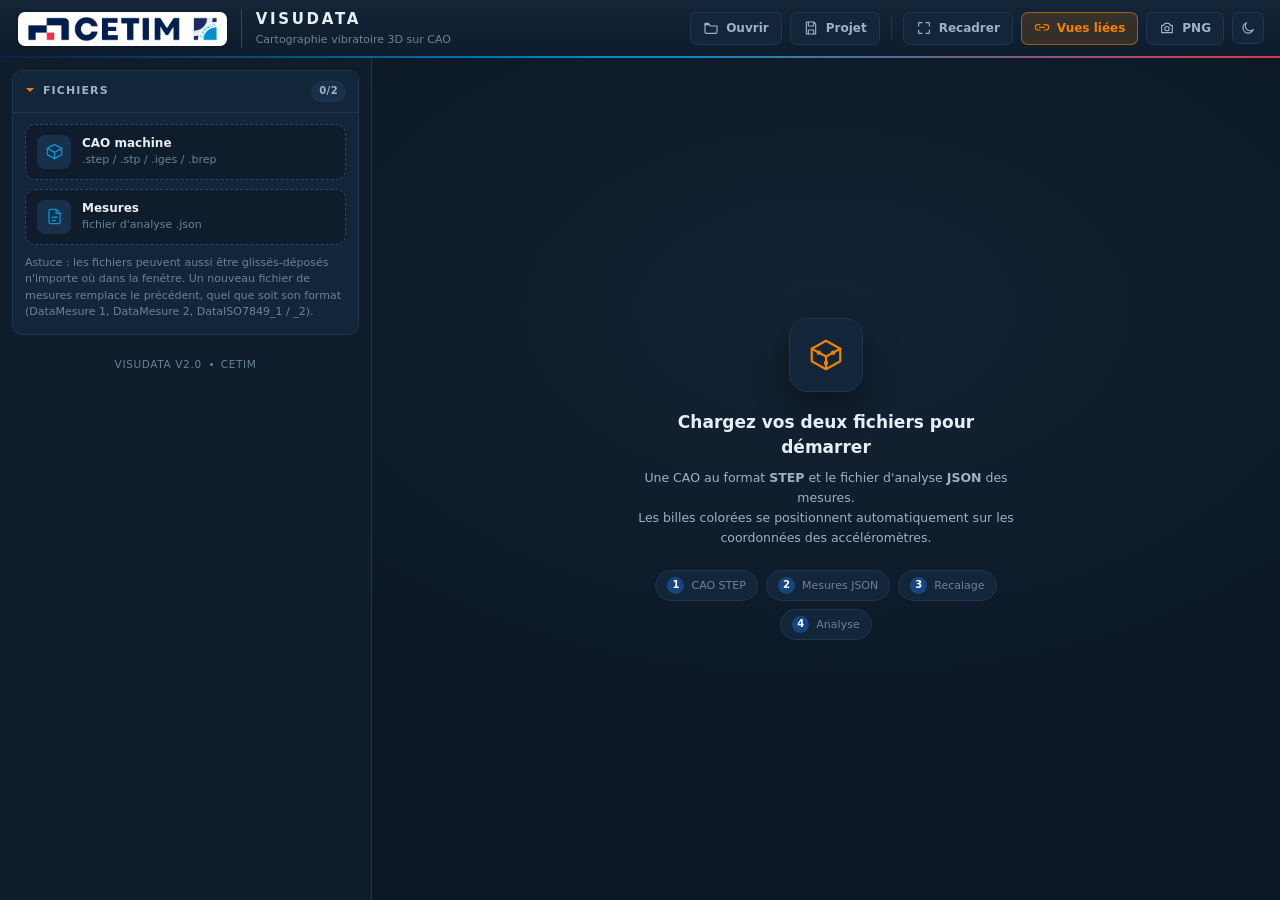
<file: index.html>
<!doctype html>
<html lang="fr" data-theme="dark">
<head>
<meta charset="utf-8">
<meta name="viewport" content="width=device-width, initial-scale=1">
<title>VISUDATA — Cartographie vibratoire 3D</title>
<link rel="icon" href="data:image/svg+xml,%3Csvg xmlns='http://www.w3.org/2000/svg' viewBox='0 0 32 32'%3E%3Crect width='32' height='32' rx='7' fill='%23003c71'/%3E%3Ccircle cx='10.5' cy='19' r='4' fill='%2300a3d7'/%3E%3Ccircle cx='20.5' cy='11.5' r='4.5' fill='%23f28100'/%3E%3Ccircle cx='22' cy='22' r='3' fill='%23ffd24d'/%3E%3C/svg%3E">
<link rel="stylesheet" href="css/style.css">
<!-- Noyau OpenCascade (lecture STEP / IGES / BREP) : script classique -> global `occtimportjs` -->
<script src="vendor/occt-import-js.js"></script>
<script type="importmap">
{ "imports": { "three": "./vendor/three.module.js", "three/addons/": "./vendor/jsm/" } }
</script>
</head>
<body>
<div id="app">

  <!-- ================= BARRE SUPERIEURE ================= -->
  <header class="topbar">
    <div class="brand">
      <div class="brand-plate">
        <img class="brand-logo" src="cetim-logo.png" alt="Cetim" title="Cetim — Institut Carnot">
      </div>
      <div class="brand-txt">
        <h1>VISUDATA</h1>
        <p>Cartographie vibratoire 3D sur CAO</p>
      </div>
    </div>

    <div class="topbar-actions">
      <div class="metric-readout" id="metricReadout" hidden>
        <span class="mr-label">Grandeur</span>
        <strong id="mrValue">—</strong>
      </div>
      <button class="btn" id="btnOpenProj" title="Ouvrir un projet (.visudata.json)">
        <svg viewBox="0 0 24 24"><path d="M3 7h6l2 2h10v9a2 2 0 0 1-2 2H5a2 2 0 0 1-2-2z"/><path d="M3 7V5h5l2 2"/></svg> Ouvrir
      </button>
      <button class="btn" id="btnSaveProj" title="Enregistrer le projet (configuration + fichiers liés)">
        <svg viewBox="0 0 24 24"><path d="M5 3h11l3 3v15H5z"/><path d="M8 3v6h8V3M8 21v-6h8v6"/></svg> Projet
      </button>
      <span class="topbar-sep"></span>
      <button class="btn" id="btnFit" title="Recadrer la vue sur la scène (touche F)">
        <svg viewBox="0 0 24 24"><path d="M4 9V4h5M20 9V4h-5M4 15v5h5M20 15v5h-5"/></svg> Recadrer
      </button>
      <button class="btn toggle is-on" id="btnSync" title="Lier les rotations/zoom entre les vues">
        <svg viewBox="0 0 24 24"><path d="M9 7H6a4 4 0 0 0 0 8h3M15 7h3a4 4 0 0 1 0 8h-3M8 11h8"/></svg> Vues liées
      </button>
      <button class="btn" id="btnSnap" title="Exporter l'image des vues en PNG">
        <svg viewBox="0 0 24 24"><path d="M4 8h3l2-3h6l2 3h3v11H4z"/><circle cx="12" cy="13" r="3.2"/></svg> PNG
      </button>
      <button class="btn icon" id="btnTheme" title="Thème clair / sombre">
        <svg viewBox="0 0 24 24"><path d="M20 14a8 8 0 1 1-10-10 7 7 0 0 0 10 10z"/></svg>
      </button>
    </div>
  </header>

  <!-- ================= PANNEAU LATERAL ================= -->
  <aside class="sidebar" id="sidebar">

    <!-- --- Fichiers --- -->
    <section class="card open" data-sec="files">
      <h2 class="card-head"><span class="chev"></span>Fichiers<span class="badge" id="badgeFiles">0/2</span></h2>
      <div class="card-body">
        <label class="drop" id="dropCad">
          <input type="file" id="fileCad" accept=".step,.stp,.STEP,.STP,.iges,.igs,.brep" hidden>
          <div class="drop-ic">
            <svg viewBox="0 0 24 24"><path d="M12 3 3 8v8l9 5 9-5V8z"/><path d="M3 8l9 5 9-5M12 13v8"/></svg>
          </div>
          <div class="drop-txt">
            <strong>CAO machine</strong>
            <span id="cadName">.step / .stp / .iges / .brep</span>
          </div>
        </label>
        <label class="drop" id="dropJson">
          <input type="file" id="fileJson" accept=".json,.JSON" hidden>
          <div class="drop-ic">
            <svg viewBox="0 0 24 24"><path d="M14 3H7a2 2 0 0 0-2 2v14a2 2 0 0 0 2 2h10a2 2 0 0 0 2-2V8z"/><path d="M14 3v5h5M9 13h6M9 17h4"/></svg>
          </div>
          <div class="drop-txt">
            <strong>Mesures</strong>
            <span id="jsonName">fichier d'analyse .json</span>
          </div>
        </label>
        <button class="btn tiny wide" id="btnReloadFiles" hidden>
          <svg viewBox="0 0 24 24"><path d="M20 12a8 8 0 1 1-2.3-5.7M20 4v4h-4"/></svg>
          Recharger les derniers fichiers
        </button>
        <div id="fmtBox" class="infobox" hidden></div>
        <div class="hint">Astuce : les fichiers peuvent aussi être glissés-déposés n'importe où dans la fenêtre.
          Un nouveau fichier de mesures remplace le précédent, quel que soit son format
          (DataMesure 1, DataMesure 2, DataISO7849_1 / _2).</div>
        <div id="warnBox" class="warnbox" hidden></div>
        <div id="projBox" class="projbox" hidden></div>
      </div>
    </section>

    <!-- --- Excitations --- -->
    <section class="card open" data-sec="exc" hidden>
      <h2 class="card-head"><span class="chev"></span><span id="excTitle">Excitations</span><span class="badge" id="badgeExc">—</span></h2>
      <div class="card-body">
        <div class="field" id="testWrap" hidden>
          <label class="lbl">Test</label>
          <select id="selTest"></select>
        </div>
        <div class="chips" id="excChips"></div>
        <div class="hint">Plusieurs excitations cochées ⇒ vues juxtaposées, échelle de couleurs commune.</div>
      </div>
    </section>

    <!-- --- Grandeur --- -->
    <section class="card open" data-sec="metric" hidden>
      <h2 class="card-head"><span class="chev"></span>Grandeur affichée</h2>
      <div class="card-body">
        <div class="seg" id="segMode">
          <button data-mode="global" class="is-on">Niveau global</button>
          <button data-mode="band">Tiers d'octave</button>
        </div>

        <div id="bandWrap" class="band-wrap" hidden>
          <div class="row-between">
            <label class="lbl">Bande de fréquence</label>
            <output class="out big" id="bandOut">— Hz</output>
          </div>
          <input type="range" id="bandSlider" min="0" max="19" step="1" value="0">
          <div class="ticks" id="bandTicks"></div>
          <div class="band-nav">
            <button class="btn tiny" id="bandPrev">◀ bande</button>
            <button class="btn tiny" id="bandNext">bande ▶</button>
          </div>
        </div>

        <div class="field" id="groupWrap" hidden>
          <label class="lbl">Groupe de capteurs</label>
          <select id="selGroup"></select>
        </div>
      </div>
    </section>

    <!-- --- Echelle de couleurs --- -->
    <section class="card open" data-sec="color" hidden>
      <h2 class="card-head"><span class="chev"></span>Échelle de couleurs</h2>
      <div class="card-body">
        <div class="field">
          <label class="lbl">Palette</label>
          <select id="selCmap"></select>
        </div>
        <canvas id="cmapPreview" class="cmap-preview" width="260" height="14"></canvas>
        <label class="check"><input type="checkbox" id="chkAuto" checked><span></span>Dynamique automatique</label>
        <div class="grid2">
          <div class="field">
            <label class="lbl">Min (dB)</label>
            <input type="number" id="inMin" step="0.5">
          </div>
          <div class="field">
            <label class="lbl">Max (dB)</label>
            <input type="number" id="inMax" step="0.5">
          </div>
        </div>
        <div class="row">
          <button class="btn tiny" id="btnAutoScale">Recalculer sur la sélection</button>
          <button class="btn tiny" id="btnAllScale">Sur toutes les mesures</button>
        </div>
        <label class="check"><input type="checkbox" id="chkClamp" checked><span></span>Écrêter hors bornes (sinon masqué)</label>
      </div>
    </section>

    <!-- --- Billes --- -->
    <section class="card open" data-sec="balls" hidden>
      <h2 class="card-head"><span class="chev"></span>Billes de mesure</h2>
      <div class="card-body">
        <div class="row-between"><label class="lbl">Taille (rayon)</label><output class="out" id="outRadius">—</output></div>
        <input type="range" id="rngRadius" min="1" max="100" step="1" value="30">
        <div class="row-between"><label class="lbl">Opacité</label><output class="out" id="outBallOpacity">100 %</output></div>
        <input type="range" id="rngBallOpacity" min="10" max="100" step="1" value="100">
        <label class="check"><input type="checkbox" id="chkScaleByLevel"><span></span>Taille proportionnelle au niveau</label>
        <label class="check"><input type="checkbox" id="chkInspect" checked><span></span>Mode identification (survol / clic)</label>
        <label class="check" id="labelsWrap" hidden title="Sans les étiquettes, le nom reste affiché au survol d'une bille ou d'une ligne de la liste">
          <input type="checkbox" id="chkLabels" checked><span></span>Afficher les noms des capteurs</label>
      </div>
    </section>

    <!-- --- Interpolation de surface (RBF) --- -->
    <section class="card" data-sec="interp" hidden>
      <h2 class="card-head"><span class="chev"></span>Interpolation surface<span class="badge" id="badgeInterp">off</span></h2>
      <div class="card-body">
        <label class="check"><input type="checkbox" id="chkInterp"><span></span>Activer l'interpolation RBF</label>
        <div id="interpNoCad" class="hint warn-hint" hidden>Une CAO doit être chargée pour interpoler un champ de surface.</div>

        <div id="interpOpts">
          <div class="field">
            <label class="lbl">Affichage</label>
            <div class="seg small" id="segField">
              <button data-f="both" class="is-on">Surface + points</button>
              <button data-f="surf">Surface seule</button>
            </div>
          </div>

          <div class="field">
            <label class="lbl">Noyau radial</label>
            <select id="selKernel"></select>
          </div>

          <div class="row-between"><label class="lbl">ε — portée du noyau</label><output class="out" id="outEps">—</output></div>
          <input type="range" id="rngEps" min="0" max="100" step="1" value="40">
          <div class="field inline"><label class="lbl">Valeur (mm)</label><input type="number" id="inEps" step="1" min="0.1"></div>

          <div class="row-between"><label class="lbl">λ — lissage</label><output class="out" id="outLambda">1e-3</output></div>
          <input type="range" id="rngLambda" min="-8" max="0" step="0.1" value="-3">

          <div class="field">
            <label class="lbl">Terme polynomial</label>
            <select id="selPoly"></select>
          </div>

          <label class="check"><input type="checkbox" id="chkMask" checked><span></span>Masquer les zones sans mesure</label>
          <div class="row-between"><label class="lbl">Distance d'influence max</label><output class="out" id="outDmax">—</output></div>
          <input type="range" id="rngDmax" min="1" max="100" step="1" value="35">

          <div class="row-between">
            <label class="lbl" title="La triangulation STEP est faite pour la géométrie, pas pour un champ : elle est raffinée ici">Pas de maillage du champ</label>
            <output class="out" id="outMesh">—</output>
          </div>
          <input type="range" id="rngMesh" min="0" max="100" step="1" value="40">

          <div class="row-between"><label class="lbl">Opacité surface</label><output class="out" id="outFieldOpacity">100 %</output></div>
          <input type="range" id="rngFieldOpacity" min="10" max="100" step="1" value="100">
          <label class="check" title="Surface et billes affichées en couleur brute : la teinte correspond exactement à la colorbar, sans modulation par l'éclairage">
            <input type="checkbox" id="chkFieldUnlit" checked><span></span>Couleurs fidèles (surface + billes)</label>

          <div class="field inline"><label class="lbl">Points max (solveur)</label><input type="number" id="inMaxPts" step="50" min="10" max="1500" value="400"></div>

          <div class="row">
            <button class="btn tiny" id="btnInterpRun">Recalculer</button>
            <button class="btn tiny" id="btnInterpAuto">ε automatique</button>
          </div>
          <label class="check"><input type="checkbox" id="chkInterpLive" checked><span></span>Recalcul automatique</label>
          <div id="interpStat" class="statbox"></div>
        </div>
      </div>
    </section>

    <!-- --- CAO --- -->
    <section class="card" data-sec="cad" hidden>
      <h2 class="card-head"><span class="chev"></span>Recalage CAO<span class="badge" id="badgeCad">—</span></h2>
      <div class="card-body">
        <div class="row-between"><label class="lbl">Facteur d'échelle</label><output class="out" id="outScale">1.000</output></div>
        <input type="range" id="rngScale" min="-3" max="3" step="0.001" value="0">
        <div class="field inline"><label class="lbl">Valeur exacte</label><input type="number" id="inScale" step="0.01" value="1"></div>

        <div class="sub">Translation (mm)</div>
        <div class="grid3">
          <div class="field"><label class="lbl">X</label><input type="number" id="inTx" step="1" value="0"></div>
          <div class="field"><label class="lbl">Y</label><input type="number" id="inTy" step="1" value="0"></div>
          <div class="field"><label class="lbl">Z</label><input type="number" id="inTz" step="1" value="0"></div>
        </div>
        <input type="range" id="rngTx" class="mini" min="-1000" max="1000" step="1" value="0">
        <input type="range" id="rngTy" class="mini" min="-1000" max="1000" step="1" value="0">
        <input type="range" id="rngTz" class="mini" min="-1000" max="1000" step="1" value="0">

        <div class="sub">Rotation (°)</div>
        <div class="grid3">
          <div class="field"><label class="lbl">θX</label><input type="number" id="inRx" step="1" value="0"></div>
          <div class="field"><label class="lbl">θY</label><input type="number" id="inRy" step="1" value="0"></div>
          <div class="field"><label class="lbl">θZ</label><input type="number" id="inRz" step="1" value="0"></div>
        </div>
        <input type="range" id="rngRx" class="mini" min="-180" max="180" step="1" value="0">
        <input type="range" id="rngRy" class="mini" min="-180" max="180" step="1" value="0">
        <input type="range" id="rngRz" class="mini" min="-180" max="180" step="1" value="0">
        <label class="check"><input type="checkbox" id="chkPivot"><span></span>Pivoter autour du centre de la CAO</label>

        <div class="sub">Apparence</div>
        <div class="row-between"><label class="lbl">Opacité</label><output class="out" id="outOpacity">35 %</output></div>
        <input type="range" id="rngOpacity" min="0" max="100" step="1" value="35">
        <label class="check"><input type="checkbox" id="chkEdges"><span></span>Afficher les arêtes</label>
        <label class="check"><input type="checkbox" id="chkFlat" checked><span></span>Teinte neutre unique</label>

        <div class="row">
          <button class="btn tiny" id="btnCadAuto">Auto-ajuster sur les capteurs</button>
          <button class="btn tiny" id="btnCadReset">Réinitialiser</button>
        </div>

        <div class="sub">Pièces <span class="badge" id="badgeParts">0</span></div>
        <div class="parts" id="partList"></div>
      </div>
    </section>

    <!-- --- Mesures --- -->
    <section class="card open" data-sec="runs" hidden>
      <h2 class="card-head"><span class="chev"></span><span id="runsTitle">Mesures</span><span class="badge" id="badgeRuns">—</span></h2>
      <div class="card-body">
        <input type="search" id="runSearch" class="search" placeholder="Filtrer les mesures…">
        <div class="row">
          <button class="btn tiny" id="btnAllRuns">Tout cocher</button>
          <button class="btn tiny" id="btnNoRuns">Tout décocher</button>
        </div>
        <div class="tree" id="runTree"></div>
        <div class="hint" id="runsHint" hidden>Survolez un capteur pour le repérer dans les vues ; un clic sur une bille surligne sa ligne.</div>
      </div>
    </section>

    <!-- --- Affichage --- -->
    <section class="card" data-sec="disp" hidden>
      <h2 class="card-head"><span class="chev"></span>Affichage 3D</h2>
      <div class="card-body">
        <label class="check"><input type="checkbox" id="chkGrid" checked><span></span>Grille au sol</label>
        <label class="check"><input type="checkbox" id="chkAxes" checked><span></span>Trièdre X/Y/Z</label>
        <label class="check"><input type="checkbox" id="chkBox"><span></span>Boîte englobante capteurs</label>
        <label class="check"><input type="checkbox" id="chkPersp" checked><span></span>Projection perspective</label>
        <div class="field">
          <label class="lbl">Vue prédéfinie</label>
          <div class="seg small" id="segView">
            <button data-v="iso">Iso</button><button data-v="x">+X</button>
            <button data-v="y">+Y</button><button data-v="z">+Z</button>
          </div>
        </div>
        <div class="hint">Souris : clic gauche = rotation · molette = zoom · clic droit / molette pressée = panoramique.</div>
      </div>
    </section>

    <footer class="side-foot">
      <span>VISUDATA v2.0</span><span class="dot"></span><span>Cetim</span>
    </footer>
  </aside>

  <!-- ================= SCENE ================= -->
  <main class="stage">
    <div class="views" id="views"></div>

    <!-- Colorbar flottante -->
    <div class="colorbar" id="colorbar" hidden>
      <div class="cb-top" id="cbMax">—</div>
      <canvas id="cbCanvas" width="18" height="220"></canvas>
      <div class="cb-bot" id="cbMin">—</div>
      <div class="cb-unit" id="cbUnit">dB</div>
    </div>

    <!-- Ecran d'accueil -->
    <div class="empty" id="emptyState">
      <div class="empty-inner">
        <div class="empty-ic">
          <svg viewBox="0 0 24 24"><path d="M12 3 3 8v8l9 5 9-5V8z"/><path d="M3 8l9 5 9-5M12 13v8"/><circle cx="7.5" cy="10.5" r="1.4" fill="currentColor" stroke="none"/><circle cx="16.5" cy="10.5" r="1.4" fill="currentColor" stroke="none"/><circle cx="12" cy="17" r="1.4" fill="currentColor" stroke="none"/></svg>
        </div>
        <h2>Chargez vos deux fichiers pour démarrer</h2>
        <p>Une CAO au format <b>STEP</b> et le fichier d'analyse <b>JSON</b> des mesures.<br>
        Les billes colorées se positionnent automatiquement sur les coordonnées des accéléromètres.</p>
        <div class="empty-steps">
          <div><span>1</span>CAO STEP</div><div><span>2</span>Mesures JSON</div><div><span>3</span>Recalage</div><div><span>4</span>Analyse</div>
        </div>
      </div>
    </div>

    <!-- Fiche capteur -->
    <div class="detail" id="detail" hidden>
      <div class="detail-head">
        <div>
          <div class="d-sensor" id="dSensor">—</div>
          <div class="d-run" id="dRun">—</div>
        </div>
        <button class="btn icon tiny" id="dBig" title="Agrandir / réduire la fenêtre">
          <svg viewBox="0 0 24 24"><path d="M4 9V4h5M20 9V4h-5M4 15v5h5M20 15v5h-5"/></svg>
        </button>
        <button class="btn icon tiny" id="dClose" title="Fermer (Échap)">✕</button>
      </div>
      <div class="detail-body">
        <div class="kv"><span id="dFamLbl">Famille</span><b id="dFam">—</b></div>
        <div class="kv"><span>Position (mm)</span><b id="dPos">—</b></div>
        <div class="kv"><span>Grandeur</span><b id="dMetric">—</b></div>
        <div class="d-vals" id="dVals"></div>
        <div class="d-spec">
          <div class="d-spec-head">
            <span>Spectre tiers d'octave</span>
            <span id="dSpecUnit">dB</span>
          </div>
          <div class="d-legend" id="dLegend"></div>
          <canvas id="dSpec" width="300" height="130"></canvas>
        </div>
      </div>
    </div>
  </main>

  <!-- Infobulle survol -->
  <div class="tip" id="tip" hidden></div>

  <!-- Overlay de chargement -->
  <div class="loading" id="loading" hidden>
    <div class="loading-box">
      <div class="spin"></div>
      <div class="loading-txt" id="loadingTxt">Chargement…</div>
    </div>
  </div>

  <!-- Zone de dépôt globale -->
  <div class="dropveil" id="dropVeil" hidden><div>Déposez ici votre fichier STEP ou JSON</div></div>

  <!-- Notifications -->
  <div class="toasts" id="toasts"></div>

  <!-- Repli si l'API File System Access n'est pas disponible -->
  <input type="file" id="fileProj" accept=".json,.JSON" hidden>
</div>

<script type="module" src="js/app.js"></script>
</body>
</html>
</file>
<file: css/style.css>
/* =========================================================================
   VISUDATA — feuille de style (thème Cetim)
   Les couleurs de marque sont centralisées dans :root / [data-theme].
   ========================================================================= */

:root {
  /* --- Palette Cetim (relevée sur cetim-logo.png) --- */
  --cetim-blue:   #0a1f4a;   /* bleu marine du logotype */
  --cetim-blue-l: #16457f;
  --cetim-red:    #ee3346;   /* carré rouge du logotype */
  --cetim-cyan:   #0095d3;   /* bleu Carnot */
  --cetim-orange: #f28100;   /* accent d'interaction */

  /* --- Thème sombre (défaut) --- */
  --bg:      #0a1420;
  --panel:   #0e1c2b;
  --panel-2: #132538;
  --panel-3: #18304a;
  --line:    #1d3653;
  --line-2:  #26496e;
  --txt:     #e8eef6;
  --txt-2:   #9db2c8;
  --txt-3:   #6b8299;
  --accent:  var(--cetim-orange);
  --accent-2:var(--cetim-cyan);
  --ok:      #3ecf8e;
  --warn:    #f5b942;
  --err:     #ef5f5f;
  --scene:   #0b1725;
  --scene-2: #142334;
  --shadow:  0 12px 34px rgba(0,0,0,.45);
  --r:       10px;
  --r-s:     7px;
}

[data-theme="light"] {
  --bg:      #eef2f7;
  --panel:   #ffffff;
  --panel-2: #f4f7fb;
  --panel-3: #e7edf5;
  --line:    #d8e2ee;
  --line-2:  #c3d2e3;
  --txt:     #0d2033;
  --txt-2:   #4d6478;
  --txt-3:   #7e93a6;
  --scene:   #dfe7f0;
  --scene-2: #eff3f8;
  --shadow:  0 12px 30px rgba(13,32,51,.14);
}

* { box-sizing: border-box; }
/* Doit primer sur les `display: grid/flex` des composants ci-dessous, sinon
   l'attribut HTML `hidden` (overlays, accueil, colorbar…) reste sans effet. */
[hidden] { display: none !important; }
html, body { height: 100%; margin: 0; }
body {
  font: 13px/1.45 "Segoe UI", Inter, system-ui, -apple-system, "Helvetica Neue", Arial, sans-serif;
  background: var(--bg);
  color: var(--txt);
  overflow: hidden;
  -webkit-font-smoothing: antialiased;
}
svg { width: 16px; height: 16px; fill: none; stroke: currentColor; stroke-width: 1.7;
      stroke-linecap: round; stroke-linejoin: round; flex: none; }
::selection { background: var(--accent); color: #fff; }

#app {
  display: grid;
  grid-template-columns: 372px 1fr;
  grid-template-rows: 58px 1fr;
  height: 100vh;
}

/* ============================ BARRE SUPERIEURE ============================ */
.topbar {
  grid-column: 1 / -1;
  display: flex; align-items: center; justify-content: space-between;
  gap: 18px; padding: 0 16px 0 18px;
  background: linear-gradient(180deg, var(--panel-2), var(--panel));
  border-bottom: 1px solid var(--line);
  position: relative; z-index: 30;
}
.topbar::after {
  content: ""; position: absolute; left: 0; right: 0; bottom: -1px; height: 2px;
  background: linear-gradient(90deg, var(--cetim-blue) 0%, var(--cetim-cyan) 50%, var(--cetim-red) 100%);
  opacity: .95;
}
.brand { display: flex; align-items: center; gap: 14px; min-width: 0; }
/* Le logotype est bleu marine sur fond transparent : en thème sombre il est
   posé sur une plaque blanche plutôt que dénaturé par un filtre. */
.brand-plate {
  background: #fff; padding: 5px 10px; border-radius: 7px; display: flex; align-items: center;
  box-shadow: 0 1px 6px rgba(0, 0, 0, .25);
}
.brand-logo { height: 24px; width: auto; display: block; }
[data-theme="light"] .brand-plate { background: transparent; box-shadow: none; padding: 5px 0; }
.brand-txt { border-left: 1px solid var(--line-2); padding-left: 14px; }
.brand-txt h1 { margin: 0; font-size: 15px; font-weight: 700; letter-spacing: .18em; text-transform: uppercase; }
.brand-txt p  { margin: 1px 0 0; font-size: 11px; color: var(--txt-3); }

.topbar-actions { display: flex; align-items: center; gap: 8px; }
.metric-readout {
  display: flex; flex-direction: column; align-items: flex-end; margin-right: 8px;
  padding-right: 12px; border-right: 1px solid var(--line);
}
.metric-readout .mr-label { font-size: 10px; text-transform: uppercase; letter-spacing: .1em; color: var(--txt-3); }
.metric-readout strong { font-size: 13px; color: var(--accent); font-variant-numeric: tabular-nums; }

/* ============================ BOUTONS / CHAMPS ============================ */
.btn {
  display: inline-flex; align-items: center; gap: 7px;
  padding: 7px 12px; border-radius: var(--r-s);
  background: var(--panel-2); color: var(--txt-2);
  border: 1px solid var(--line); cursor: pointer;
  font: inherit; font-size: 12px; font-weight: 600;
  transition: background .14s, color .14s, border-color .14s, transform .08s;
  white-space: nowrap;
}
.btn:hover { background: var(--panel-3); color: var(--txt); border-color: var(--line-2); }
.btn:active { transform: translateY(1px); }
.btn.icon { padding: 7px; }
.btn.tiny { padding: 5px 9px; font-size: 11px; }
.btn.toggle.is-on {
  background: color-mix(in srgb, var(--accent) 16%, transparent);
  border-color: color-mix(in srgb, var(--accent) 55%, transparent);
  color: var(--accent);
}
.btn:disabled { opacity: .45; cursor: not-allowed; }

input[type="number"], input[type="text"], input[type="search"], select {
  width: 100%; padding: 6px 8px; font: inherit; font-size: 12px;
  color: var(--txt); background: var(--panel-2);
  border: 1px solid var(--line); border-radius: var(--r-s);
  font-variant-numeric: tabular-nums;
}
input:focus-visible, select:focus-visible, .btn:focus-visible {
  outline: 2px solid color-mix(in srgb, var(--accent-2) 70%, transparent); outline-offset: 1px;
}
select { appearance: none; cursor: pointer;
  background-image: linear-gradient(45deg, transparent 50%, var(--txt-3) 50%), linear-gradient(135deg, var(--txt-3) 50%, transparent 50%);
  background-position: calc(100% - 14px) 12px, calc(100% - 9px) 12px;
  background-size: 5px 5px, 5px 5px; background-repeat: no-repeat; padding-right: 26px; }

/* --- curseurs --- */
input[type="range"] {
  -webkit-appearance: none; appearance: none; width: 100%; height: 22px;
  background: transparent; cursor: pointer; margin: 2px 0;
}
input[type="range"]::-webkit-slider-runnable-track {
  height: 4px; border-radius: 3px;
  background: linear-gradient(90deg, var(--cetim-blue-l), var(--line-2));
}
input[type="range"]::-webkit-slider-thumb {
  -webkit-appearance: none; width: 14px; height: 14px; margin-top: -5px; border-radius: 50%;
  background: var(--accent); border: 2px solid var(--panel);
  box-shadow: 0 0 0 1px var(--line-2), 0 2px 6px rgba(0,0,0,.4);
  transition: transform .1s;
}
input[type="range"]:hover::-webkit-slider-thumb { transform: scale(1.15); }
input[type="range"]::-moz-range-track { height: 4px; border-radius: 3px; background: var(--line-2); }
input[type="range"]::-moz-range-thumb { width: 13px; height: 13px; border-radius: 50%; background: var(--accent); border: 2px solid var(--panel); }
input[type="range"].mini { height: 16px; }
input[type="range"].mini::-webkit-slider-thumb { width: 11px; height: 11px; margin-top: -4px; }

/* --- cases à cocher --- */
.check { display: flex; align-items: center; gap: 9px; padding: 5px 0; cursor: pointer; font-size: 12px; color: var(--txt-2); user-select: none; }
.check:hover { color: var(--txt); }
.check input { position: absolute; opacity: 0; width: 0; height: 0; }
.check input + span {
  width: 15px; height: 15px; border-radius: 4px; flex: none;
  border: 1px solid var(--line-2); background: var(--panel-2); position: relative; transition: .13s;
}
.check input:checked + span { background: var(--accent); border-color: var(--accent); }
.check input:checked + span::after {
  content: ""; position: absolute; left: 4px; top: 1px; width: 4px; height: 8px;
  border: solid #fff; border-width: 0 2px 2px 0; transform: rotate(42deg);
}
.check input:indeterminate + span { background: var(--accent-2); border-color: var(--accent-2); }
.check input:indeterminate + span::after {
  content: ""; position: absolute; left: 3px; top: 6px; width: 7px; height: 0; border-top: 2px solid #fff;
}
.check input:focus-visible + span { outline: 2px solid var(--accent-2); outline-offset: 2px; }

/* --- segments --- */
.seg { display: flex; background: var(--panel-2); border: 1px solid var(--line); border-radius: var(--r-s); padding: 2px; gap: 2px; }
.seg button {
  flex: 1; padding: 6px 4px; border: 0; border-radius: 5px; cursor: pointer;
  background: transparent; color: var(--txt-2); font: inherit; font-size: 12px; font-weight: 600; transition: .13s;
}
.seg button:hover { color: var(--txt); }
.seg button.is-on { background: var(--cetim-blue-l); color: #fff; box-shadow: 0 1px 6px rgba(0,0,0,.3); }
.seg.small button { font-size: 11px; padding: 5px 2px; }

/* --- puces excitation --- */
.chips { display: flex; flex-wrap: wrap; gap: 7px; }
.chip {
  display: inline-flex; align-items: center; gap: 7px; padding: 6px 11px;
  border-radius: 999px; border: 1px solid var(--line-2); background: var(--panel-2);
  color: var(--txt-2); cursor: pointer; font-size: 12px; font-weight: 600; transition: .14s; user-select: none;
}
.chip .dot { width: 8px; height: 8px; border-radius: 50%; background: var(--txt-3); flex: none; }
.chip.is-on { color: var(--txt); border-color: color-mix(in srgb, var(--accent) 60%, transparent);
  background: color-mix(in srgb, var(--accent) 14%, transparent); }
.chip:hover { border-color: var(--accent-2); }

/* ============================ PANNEAU LATERAL ============================ */
.sidebar {
  overflow-y: auto; overflow-x: hidden;
  background: var(--panel); border-right: 1px solid var(--line);
  padding: 12px 12px 4px; display: flex; flex-direction: column; gap: 10px;
  scrollbar-width: thin; scrollbar-color: var(--line-2) transparent;
}
.sidebar::-webkit-scrollbar { width: 9px; }
.sidebar::-webkit-scrollbar-thumb { background: var(--line-2); border-radius: 9px; border: 3px solid var(--panel); }

.card { background: var(--panel-2); border: 1px solid var(--line); border-radius: var(--r); overflow: hidden; flex: none; }
.card-head {
  display: flex; align-items: center; gap: 9px; margin: 0; padding: 10px 12px;
  font-size: 11px; font-weight: 700; letter-spacing: .1em; text-transform: uppercase;
  color: var(--txt-2); cursor: pointer; user-select: none; background: var(--panel-2);
}
.card-head:hover { color: var(--txt); }
.chev { width: 0; height: 0; border: 4px solid transparent; border-left-color: var(--txt-3); transition: transform .16s; margin-left: 1px; }
.card.open .chev { transform: rotate(90deg) translateX(1px); border-left-color: var(--accent); }
.card-head .badge { margin-left: auto; }
.badge {
  font-size: 10px; font-weight: 700; letter-spacing: .04em; padding: 2px 7px; border-radius: 999px;
  background: var(--panel-3); color: var(--txt-2); border: 1px solid var(--line);
}
.card-body { display: none; padding: 2px 12px 13px; border-top: 1px solid var(--line); }
.card.open .card-body { display: block; }

.lbl { font-size: 11px; color: var(--txt-3); text-transform: uppercase; letter-spacing: .06em; }
.sub { margin: 14px 0 6px; padding-top: 10px; border-top: 1px dashed var(--line);
  font-size: 11px; font-weight: 700; letter-spacing: .08em; text-transform: uppercase; color: var(--txt-3);
  display: flex; align-items: center; gap: 7px; }
.field { margin: 8px 0; }
.field.inline { display: flex; align-items: center; gap: 8px; }
.field.inline input { width: 90px; margin-left: auto; }
.grid2 { display: grid; grid-template-columns: 1fr 1fr; gap: 8px; }
.grid3 { display: grid; grid-template-columns: repeat(3, 1fr); gap: 6px; }
.row { display: flex; gap: 6px; margin-top: 9px; }
.row .btn { flex: 1; justify-content: center; }
.row-between { display: flex; align-items: baseline; justify-content: space-between; margin-top: 9px; }
.out { font-size: 12px; font-weight: 700; color: var(--accent); font-variant-numeric: tabular-nums; }
.out.big { font-size: 15px; }
.hint { margin-top: 10px; font-size: 11px; line-height: 1.5; color: var(--txt-3); }

/* --- dépôt de fichier --- */
.drop {
  display: flex; align-items: center; gap: 11px; padding: 10px 11px; margin-top: 9px;
  border: 1px dashed var(--line-2); border-radius: var(--r); background: var(--panel);
  cursor: pointer; transition: .15s;
}
.drop:hover { border-color: var(--accent); background: color-mix(in srgb, var(--accent) 7%, var(--panel)); }
.drop.ok { border-style: solid; border-color: color-mix(in srgb, var(--ok) 55%, transparent);
  background: color-mix(in srgb, var(--ok) 9%, var(--panel)); }
.drop-ic { width: 34px; height: 34px; border-radius: 8px; display: grid; place-items: center;
  background: var(--panel-3); color: var(--accent-2); flex: none; }
.drop.ok .drop-ic { color: var(--ok); }
.drop-ic svg { width: 19px; height: 19px; }
.drop-txt { min-width: 0; }
.drop-txt strong { display: block; font-size: 12px; }
.drop-txt span { display: block; font-size: 11px; color: var(--txt-3); overflow: hidden; text-overflow: ellipsis; white-space: nowrap; }

.btn.wide { width: 100%; justify-content: center; margin-top: 9px; }
.warn-hint { color: var(--warn); }
.statbox {
  margin-top: 9px; padding: 8px 9px; border-radius: var(--r-s);
  background: var(--panel); border: 1px solid var(--line);
  font-size: 10.5px; line-height: 1.6; color: var(--txt-2); font-variant-numeric: tabular-nums;
}
.statbox b { color: var(--accent); }
.statbox .err { color: var(--err); }
.projbox {
  margin-top: 9px; padding: 8px 10px; border-radius: var(--r-s); font-size: 11px; line-height: 1.5;
  background: color-mix(in srgb, var(--accent-2) 12%, transparent);
  border: 1px solid color-mix(in srgb, var(--accent-2) 40%, transparent); color: var(--txt-2);
}
.projbox b { color: var(--accent-2); }
#interpOpts.off { opacity: .42; pointer-events: none; }
.topbar-sep { width: 1px; height: 24px; background: var(--line); margin: 0 3px; }

.warnbox {
  margin-top: 10px; padding: 9px 10px; border-radius: var(--r-s); font-size: 11px; line-height: 1.5;
  background: color-mix(in srgb, var(--warn) 12%, transparent);
  border: 1px solid color-mix(in srgb, var(--warn) 40%, transparent); color: var(--txt-2);
}
.warnbox b { color: var(--warn); }

/* --- ticks fréquence --- */
.band-wrap { margin-top: 10px; }
.ticks { display: flex; justify-content: space-between; font-size: 10px; color: var(--txt-3); margin-top: -2px; }
.band-nav { display: flex; gap: 6px; margin-top: 8px; }
.band-nav .btn { flex: 1; justify-content: center; }

.cmap-preview { width: 100%; height: 14px; border-radius: 4px; margin: 8px 0 4px; display: block;
  border: 1px solid var(--line); }

/* --- liste des pièces CAO --- */
.parts { max-height: 190px; overflow-y: auto; margin-top: 4px; }
.part {
  display: flex; align-items: center; gap: 8px; padding: 4px 6px; border-radius: 6px; font-size: 12px;
  color: var(--txt-2); cursor: pointer;
}
.part:hover { background: var(--panel-3); color: var(--txt); }
.part .sw { width: 11px; height: 11px; border-radius: 3px; flex: none; border: 1px solid rgba(0,0,0,.35); }
.part .nm { overflow: hidden; text-overflow: ellipsis; white-space: nowrap; }
.part .tri { margin-left: auto; font-size: 10px; color: var(--txt-3); }

/* --- arbre des mesures --- */
.search { margin: 9px 0 4px; }
.tree { margin-top: 8px; }
.fam { border: 1px solid var(--line); border-radius: var(--r-s); margin-bottom: 7px; overflow: hidden; background: var(--panel); }
.fam-head { display: flex; align-items: center; gap: 8px; padding: 7px 9px; cursor: pointer; }
.fam-head:hover { background: var(--panel-3); }
.fam-head .fam-name { font-size: 12px; font-weight: 700; color: var(--txt); }
.fam-head .fam-count { margin-left: auto; font-size: 10px; font-weight: 700; padding: 2px 7px; border-radius: 999px;
  background: var(--panel-3); color: var(--txt-2); border: 1px solid var(--line); }
.fam-head .fchev { width: 0; height: 0; border: 4px solid transparent; border-left-color: var(--txt-3); transition: transform .16s; }
.fam-head .check { padding: 0; }
.fam.open .fchev { transform: rotate(90deg) translateX(1px); }
.fam-body { display: none; padding: 3px 6px 7px 10px; border-top: 1px solid var(--line); }
.fam.open .fam-body { display: block; }
.run { display: flex; align-items: center; gap: 8px; padding: 3px 4px; border-radius: 5px; cursor: pointer;
  font-size: 11.5px; color: var(--txt-2); }
.run:hover { background: var(--panel-3); color: var(--txt); }
.run .rn { overflow: hidden; text-overflow: ellipsis; white-space: nowrap; }
.run .nocoord { margin-left: auto; color: var(--warn); font-size: 10px; font-weight: 700; }
.run.hidden, .fam.hidden { display: none; }
/* liste plate des capteurs (DataMesure 2 / ISO 7849) */
.tree.flat { max-height: 360px; overflow-y: auto; border: 1px solid var(--line); border-radius: var(--r-s);
  padding: 4px 6px; background: var(--panel); }
.tree.flat .run .ro { margin-left: auto; font-size: 10px; color: var(--txt-3); overflow: hidden;
  text-overflow: ellipsis; white-space: nowrap; max-width: 55%; }
.run.is-sel { background: color-mix(in srgb, var(--accent) 18%, transparent); color: var(--txt); }
.infobox { margin-top: 10px; padding: 8px 10px; border-radius: var(--r-s); font-size: 11px; line-height: 1.55;
  background: var(--panel-2); border: 1px solid var(--line); color: var(--txt-2); }
.infobox b { color: var(--accent-2); }

.side-foot { display: flex; align-items: center; gap: 8px; justify-content: center;
  padding: 12px 0 16px; font-size: 10.5px; color: var(--txt-3); letter-spacing: .06em; text-transform: uppercase; }
.side-foot .dot { width: 3px; height: 3px; border-radius: 50%; background: var(--txt-3); }

/* ============================ SCENE ============================ */
.stage { position: relative; overflow: hidden; background: var(--scene); }
.views { display: grid; grid-auto-flow: column; grid-auto-columns: 1fr; height: 100%; gap: 1px; background: var(--line); }
.view { position: relative; display: flex; flex-direction: column; min-width: 0; background: var(--scene); }
.view-head {
  position: absolute; top: 0; left: 0; right: 0; z-index: 5;
  display: flex; align-items: center; gap: 9px; padding: 9px 12px;
  background: linear-gradient(180deg, color-mix(in srgb, var(--scene) 88%, transparent), transparent);
  pointer-events: none;
}
.view-head .vh-dot { width: 9px; height: 9px; border-radius: 50%; flex: none; box-shadow: 0 0 10px currentColor; }
.view-head .vh-name { font-size: 12px; font-weight: 700; letter-spacing: .1em; text-transform: uppercase; }
.view-head .vh-meta { font-size: 11px; color: var(--txt-3); margin-left: auto; font-variant-numeric: tabular-nums; }
.view-canvas { position: absolute; inset: 0; }
.view-canvas canvas { display: block; width: 100%; height: 100%; }
.view + .view { box-shadow: -1px 0 0 var(--line-2); }

/* --- étiquettes de capteurs (formats à capteurs nommés) --- */
.tags3d { position: absolute; inset: 0; overflow: hidden; pointer-events: none; }
.tag3d {
  position: absolute; left: 0; top: 0; white-space: nowrap; will-change: transform;
  padding: 1px 5px; border-radius: 4px; font-size: 10px; font-weight: 600; line-height: 1.35;
  color: var(--txt); background: color-mix(in srgb, var(--panel) 80%, transparent);
  border: 1px solid var(--line); font-variant-numeric: tabular-nums;
}
.tag3d.off { display: none; }
.tag3d.is-sel { border-color: var(--accent); color: var(--accent); z-index: 1; }
.tag3d.is-hot { background: var(--accent); border-color: var(--accent); color: #fff; z-index: 2; font-size: 11px; }

/* --- colorbar --- */
.colorbar {
  /* ancrée en haut à droite : ne doit pas passer sous la fiche capteur */
  position: absolute; right: 16px; top: 46px; z-index: 12;
  display: flex; flex-direction: column; align-items: center; gap: 5px;
  padding: 10px 9px; border-radius: var(--r);
  background: color-mix(in srgb, var(--panel) 88%, transparent);
  border: 1px solid var(--line); box-shadow: var(--shadow); backdrop-filter: blur(8px);
}
.colorbar canvas { border-radius: 3px; border: 1px solid var(--line); display: block; }
.cb-top, .cb-bot { font-size: 11px; font-weight: 700; color: var(--txt); font-variant-numeric: tabular-nums; }
.cb-unit { font-size: 10px; color: var(--txt-3); text-transform: uppercase; letter-spacing: .08em; }

/* --- accueil --- */
.empty { position: absolute; inset: 0; display: grid; place-items: center; z-index: 8;
  background: radial-gradient(700px 420px at 50% 30%, var(--scene-2), var(--scene)); }
.empty-inner { text-align: center; max-width: 430px; padding: 20px; }
.empty-ic { width: 74px; height: 74px; margin: 0 auto 18px; border-radius: 18px; display: grid; place-items: center;
  background: var(--panel-2); border: 1px solid var(--line); color: var(--accent); box-shadow: var(--shadow); }
.empty-ic svg { width: 38px; height: 38px; stroke-width: 1.4; }
.empty h2 { margin: 0 0 9px; font-size: 17px; font-weight: 700; }
.empty p { margin: 0; font-size: 12.5px; line-height: 1.6; color: var(--txt-2); }
.empty-steps { display: flex; gap: 8px; justify-content: center; margin-top: 22px; flex-wrap: wrap; }
.empty-steps div { display: flex; align-items: center; gap: 7px; font-size: 11px; color: var(--txt-3);
  padding: 6px 11px; border-radius: 999px; background: var(--panel-2); border: 1px solid var(--line); }
.empty-steps span { width: 17px; height: 17px; border-radius: 50%; display: grid; place-items: center;
  background: var(--cetim-blue-l); color: #fff; font-size: 10px; font-weight: 700; }

/* --- fiche capteur --- */
.detail {
  position: absolute; right: 16px; bottom: 16px; width: 330px; z-index: 14;
  border-radius: var(--r); background: color-mix(in srgb, var(--panel) 94%, transparent);
  border: 1px solid var(--line-2); box-shadow: var(--shadow); backdrop-filter: blur(10px); overflow: hidden;
}
.detail-head { display: flex; align-items: flex-start; gap: 9px; padding: 10px 11px;
  background: linear-gradient(90deg, color-mix(in srgb, var(--accent) 17%, transparent), transparent);
  border-bottom: 1px solid var(--line); }
.d-sensor { font-size: 13px; font-weight: 800; letter-spacing: .04em; }
.d-run { font-size: 10.5px; color: var(--txt-3); word-break: break-all; margin-top: 2px; }
.detail-head .btn { margin-left: auto; }
.detail-body { padding: 9px 11px 12px; }
.kv { display: flex; justify-content: space-between; gap: 10px; padding: 3px 0; font-size: 11.5px; }
.kv span { color: var(--txt-3); }
.kv b { font-variant-numeric: tabular-nums; text-align: right; }
.d-vals { margin-top: 8px; display: flex; flex-direction: column; gap: 4px; }
.d-val { display: flex; align-items: center; gap: 8px; font-size: 11.5px; padding: 4px 7px; border-radius: 6px; background: var(--panel-2); }
.d-val .sw { width: 12px; height: 12px; border-radius: 50%; flex: none; box-shadow: 0 0 0 1px rgba(0,0,0,.3) inset; }
.d-val .nm { color: var(--txt-2); }
.d-val b { margin-left: auto; font-variant-numeric: tabular-nums; }
.d-spec { margin-top: 11px; display: flex; flex-direction: column; min-height: 0; }
.d-spec-head { display: flex; justify-content: space-between; font-size: 10px; color: var(--txt-3);
  text-transform: uppercase; letter-spacing: .08em; margin-bottom: 4px; }
.d-spec canvas { width: 100%; height: 130px; display: block; flex: 1 1 auto; min-height: 90px; }

/* légende du graphe : sert aussi de filtre de séries */
.d-legend { display: flex; flex-wrap: wrap; gap: 5px; margin-bottom: 6px; }
.lg {
  display: inline-flex; align-items: center; gap: 6px; padding: 3px 8px; border-radius: 999px;
  font-size: 10.5px; font-weight: 600; cursor: pointer; user-select: none;
  background: var(--panel-2); border: 1px solid var(--line); color: var(--txt-2); transition: .13s;
}
.lg:hover { border-color: var(--line-2); color: var(--txt); }
.lg i { width: 14px; height: 3px; border-radius: 2px; background: currentColor; flex: none; }
.lg.off { opacity: .42; }
.lg.off i { background: var(--txt-3); }
.lg .v { font-variant-numeric: tabular-nums; color: var(--txt); }
.d-legend .lg-hint { font-size: 10px; color: var(--txt-3); align-self: center; }

/* fiche agrandie */
.detail.is-big {
  right: 50%; bottom: 50%; transform: translate(50%, 50%);
  width: min(70vw, 980px); height: min(78vh, 760px);
  display: flex; flex-direction: column;
}
.detail.is-big .detail-body { flex: 1 1 auto; display: flex; flex-direction: column; min-height: 0; overflow: auto; }
.detail.is-big .kv { font-size: 12.5px; padding: 4px 0; }
.detail.is-big .d-sensor { font-size: 16px; }
.detail.is-big .d-run { font-size: 12px; }
.detail.is-big .d-val { font-size: 12.5px; padding: 6px 9px; }
.detail.is-big .lg { font-size: 12px; padding: 4px 10px; }
.detail.is-big .d-spec canvas { height: auto; min-height: 220px; }

/* --- infobulle --- */
.tip {
  position: fixed; z-index: 60; pointer-events: none; max-width: 280px;
  padding: 7px 10px; border-radius: 8px; font-size: 11.5px; line-height: 1.5;
  background: color-mix(in srgb, var(--panel) 95%, transparent);
  border: 1px solid var(--line-2); box-shadow: var(--shadow); backdrop-filter: blur(6px);
}
.tip b { color: var(--accent); }
.tip .t-run { color: var(--txt-3); font-size: 10.5px; word-break: break-all; }
.tip .t-val { font-variant-numeric: tabular-nums; font-weight: 700; }

/* --- chargement / dépôt / toasts --- */
.loading { position: fixed; inset: 0; z-index: 90; display: grid; place-items: center;
  background: color-mix(in srgb, var(--bg) 72%, transparent); backdrop-filter: blur(3px); }
.loading-box { display: flex; align-items: center; gap: 14px; padding: 18px 24px; border-radius: var(--r);
  background: var(--panel); border: 1px solid var(--line-2); box-shadow: var(--shadow); }
.spin { width: 22px; height: 22px; border-radius: 50%; border: 2.5px solid var(--line-2);
  border-top-color: var(--accent); animation: sp .8s linear infinite; }
@keyframes sp { to { transform: rotate(360deg); } }
.loading-txt { font-size: 12.5px; font-weight: 600; }

.dropveil { position: fixed; inset: 0; z-index: 80; display: grid; place-items: center;
  background: color-mix(in srgb, var(--cetim-blue) 45%, transparent); backdrop-filter: blur(2px); }
.dropveil div { padding: 26px 40px; border: 2px dashed var(--accent); border-radius: 14px;
  font-size: 15px; font-weight: 700; color: #fff; background: rgba(0,0,0,.25); }

.toasts { position: fixed; left: 50%; bottom: 22px; transform: translateX(-50%); z-index: 95;
  display: flex; flex-direction: column; gap: 8px; align-items: center; pointer-events: none; }
.toast { padding: 9px 15px; border-radius: 999px; font-size: 12px; font-weight: 600;
  background: var(--panel); border: 1px solid var(--line-2); box-shadow: var(--shadow);
  animation: tin .25s ease-out; }
.toast.err { border-color: color-mix(in srgb, var(--err) 60%, transparent); color: var(--err); }
.toast.ok  { border-color: color-mix(in srgb, var(--ok) 55%, transparent); color: var(--ok); }
@keyframes tin { from { opacity: 0; transform: translateY(10px); } }

@media (max-width: 1180px) {
  #app { grid-template-columns: 320px 1fr; }
  .detail { width: 290px; }
}
</file>
